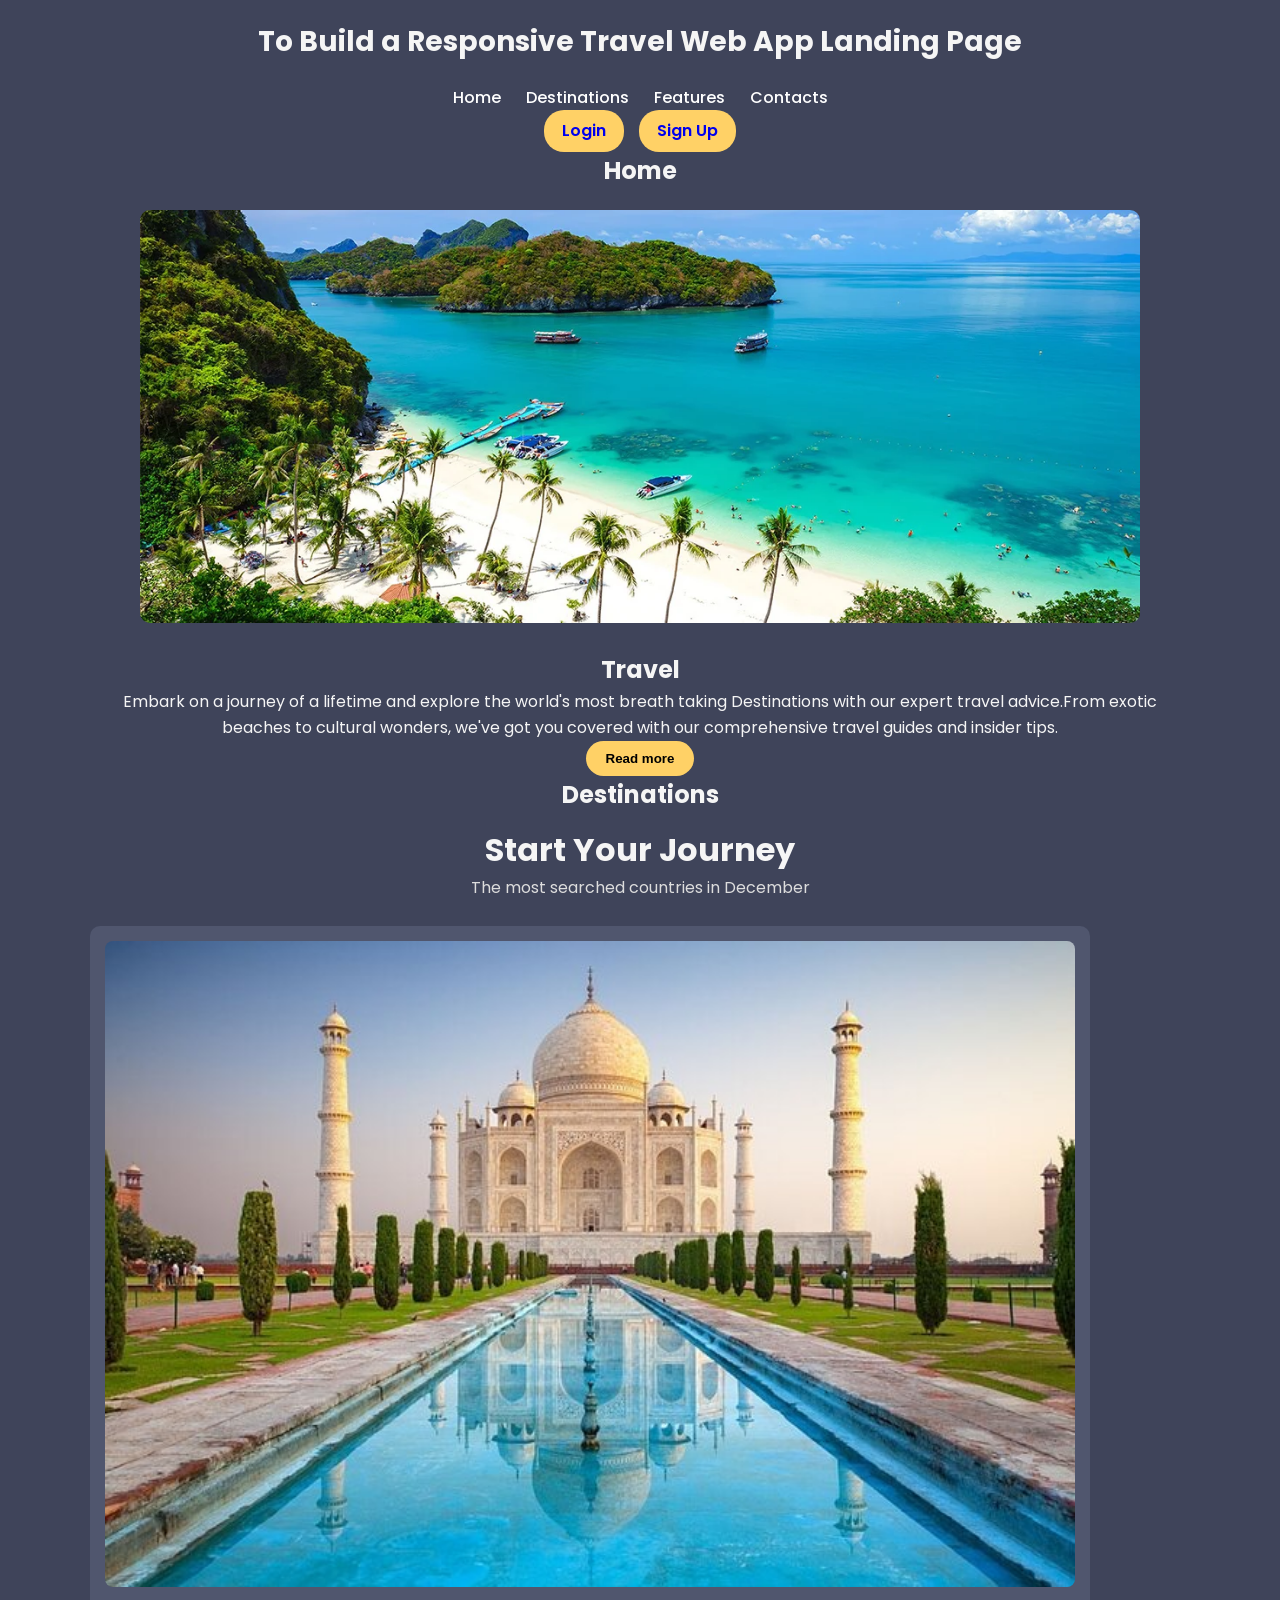
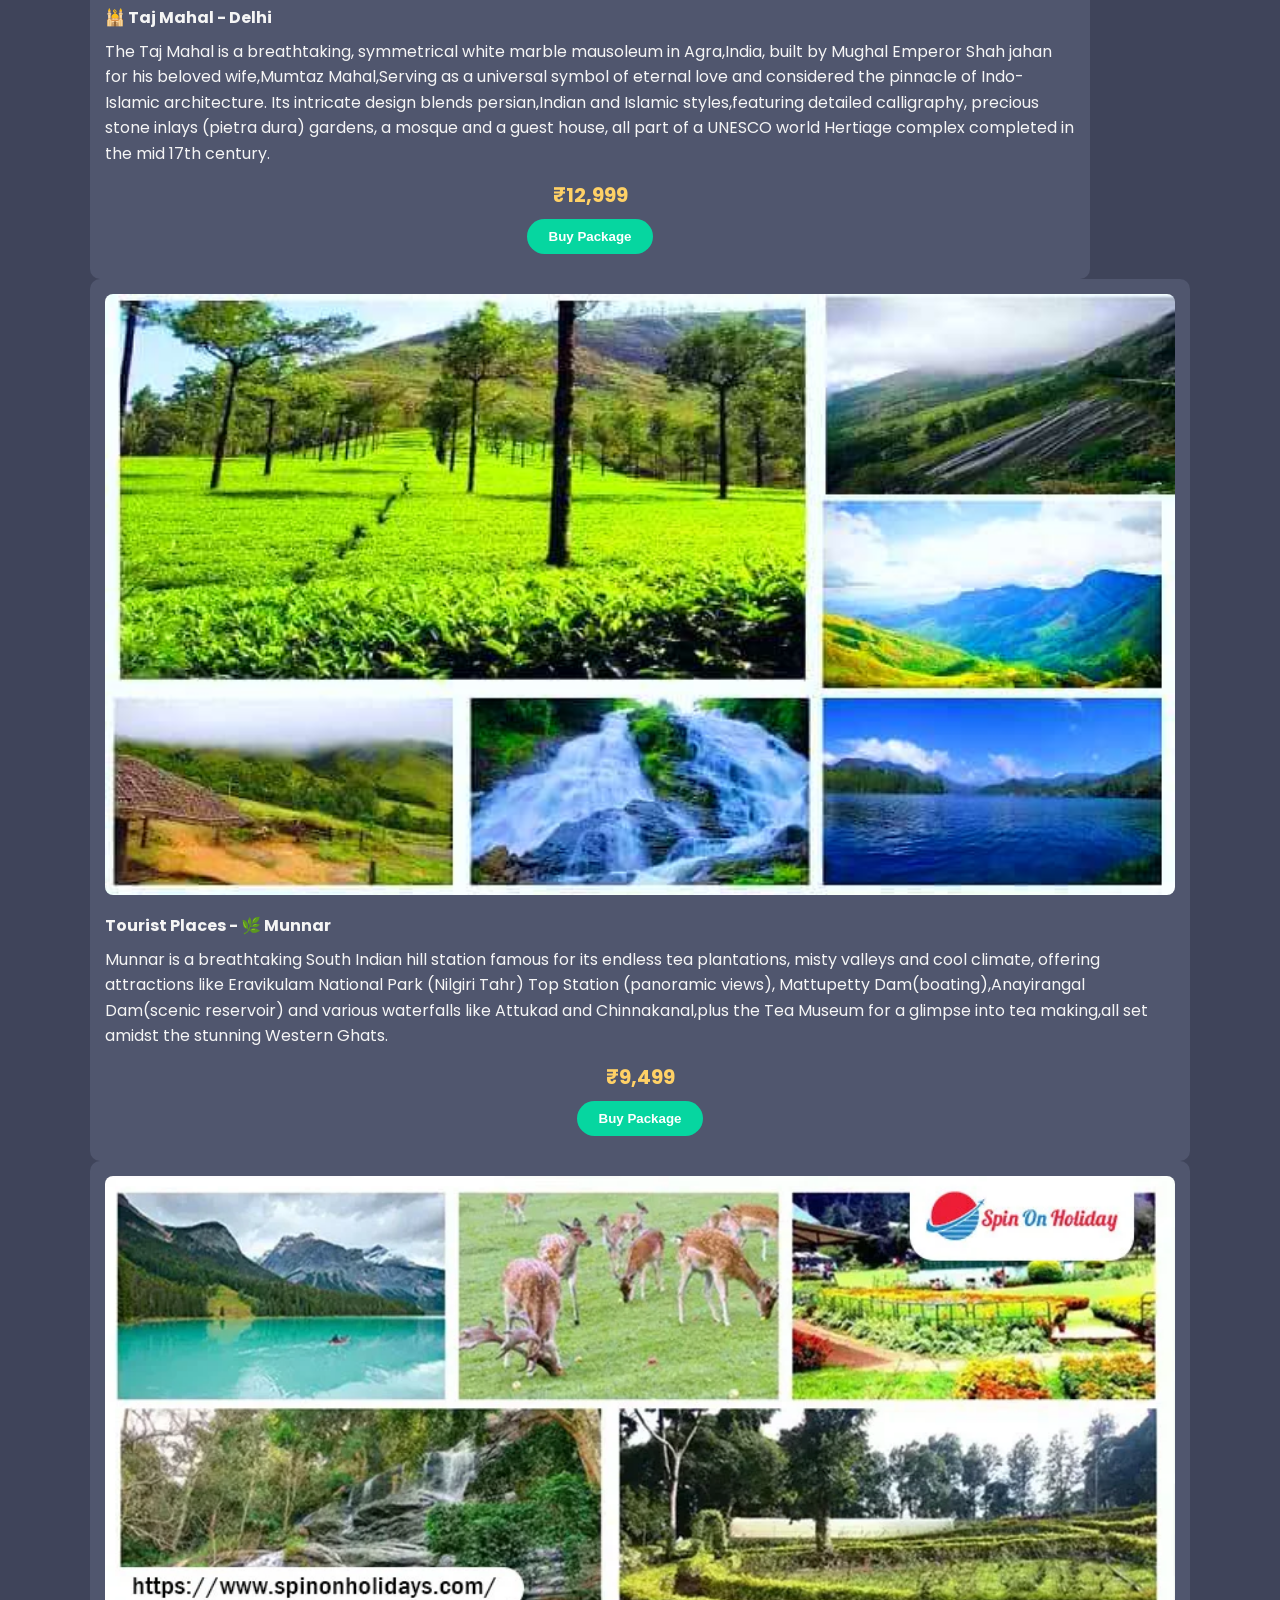
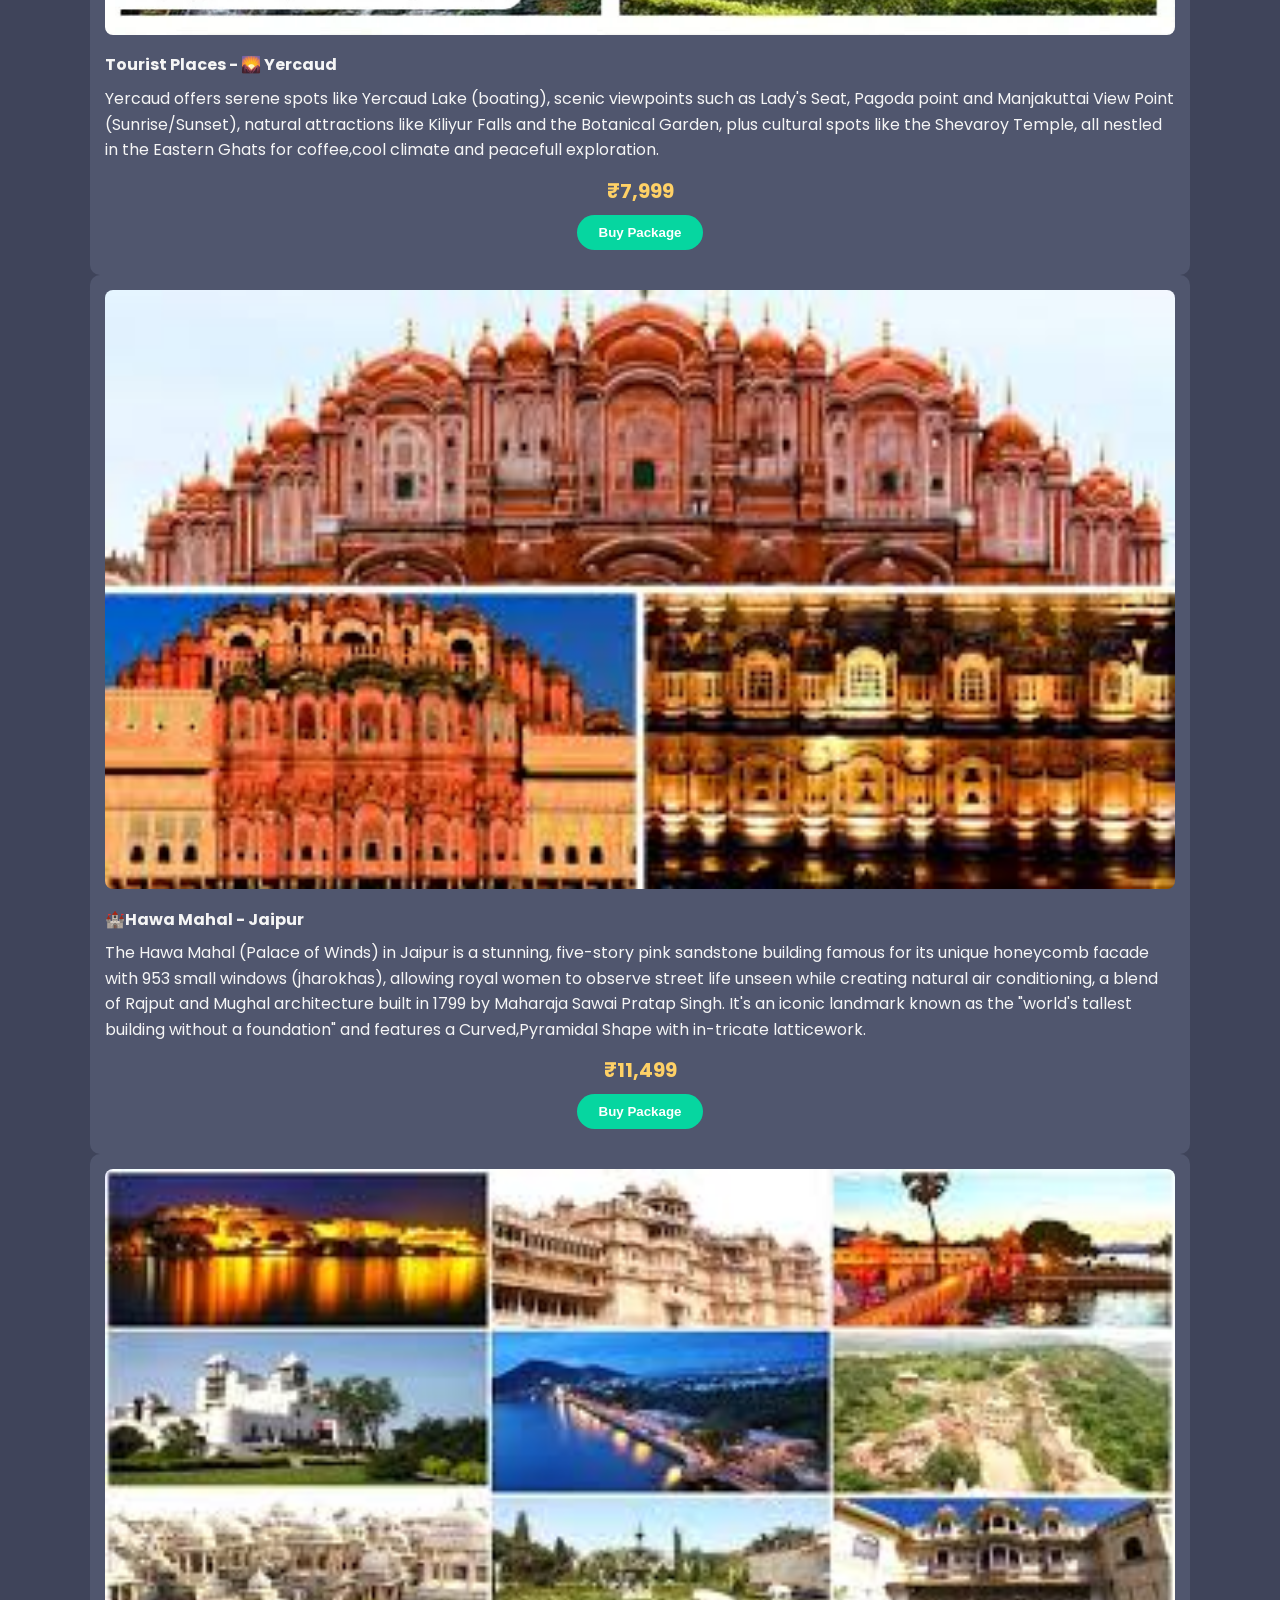
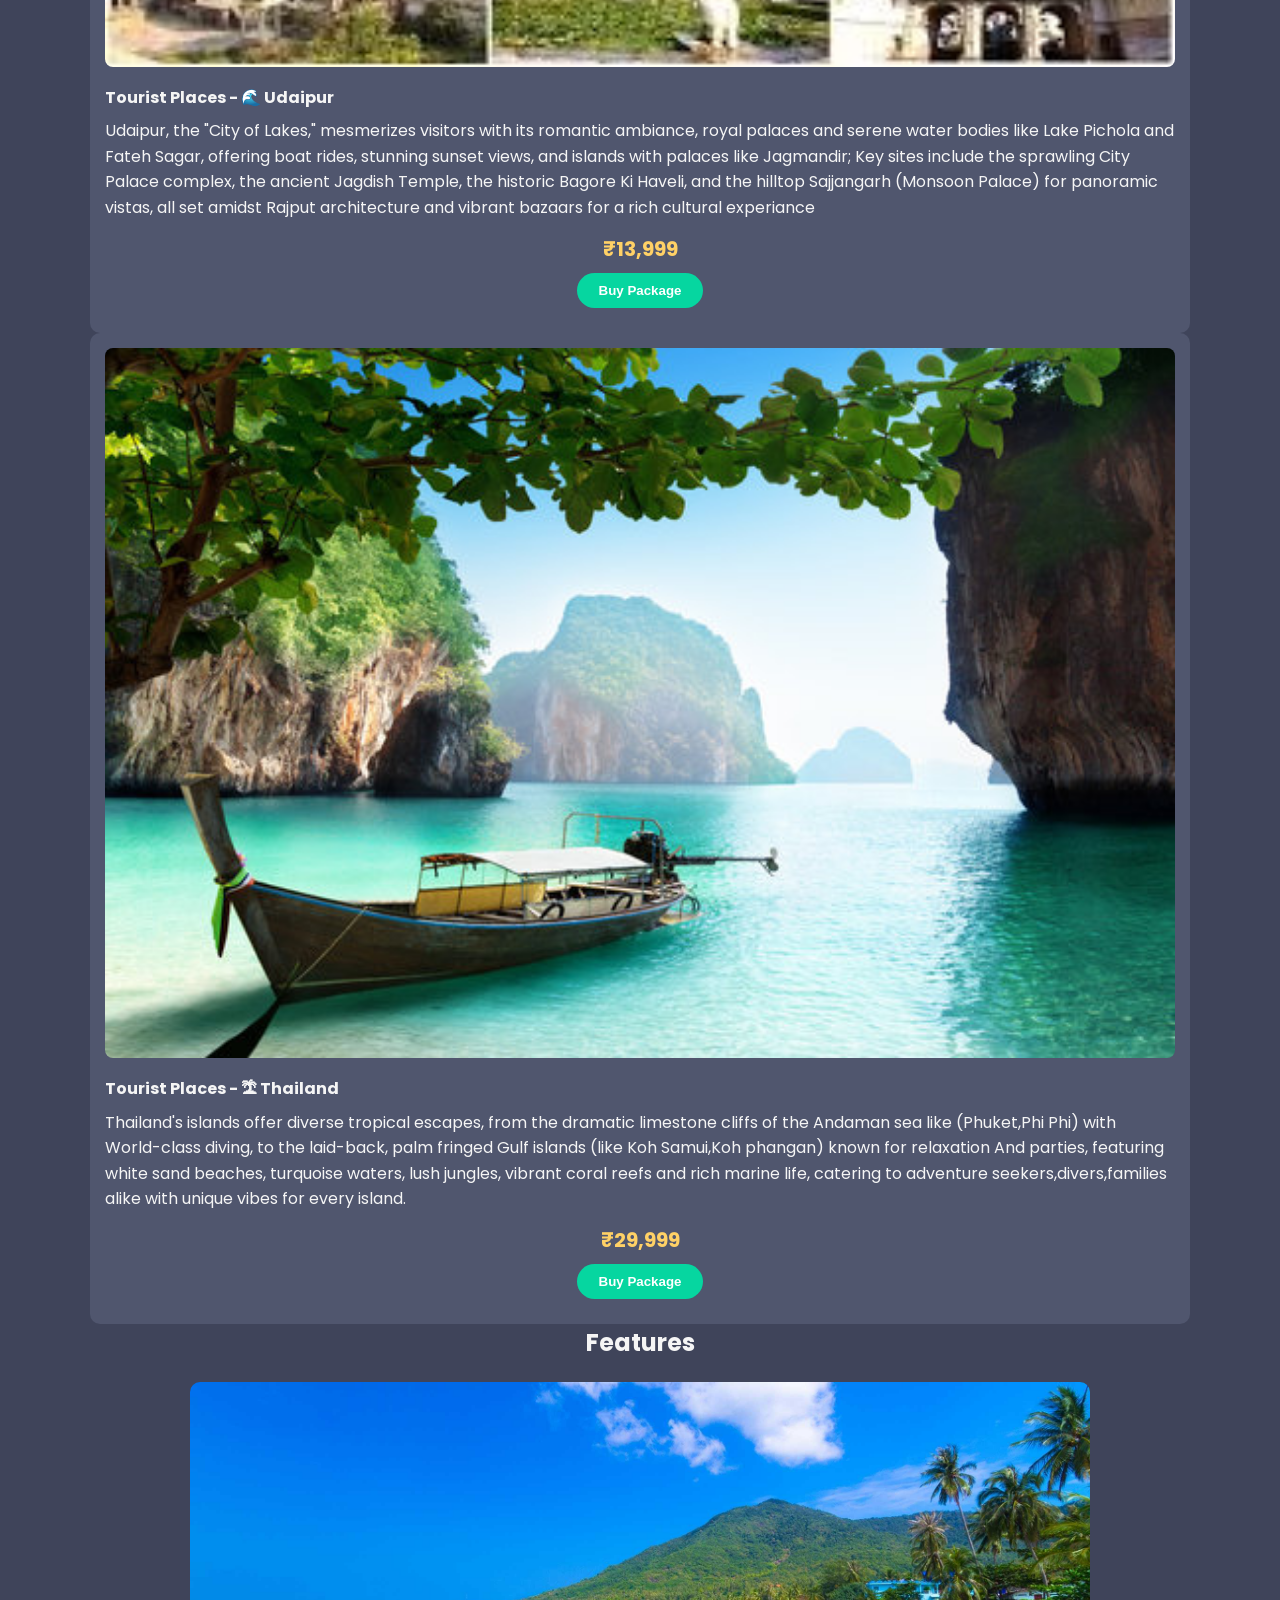
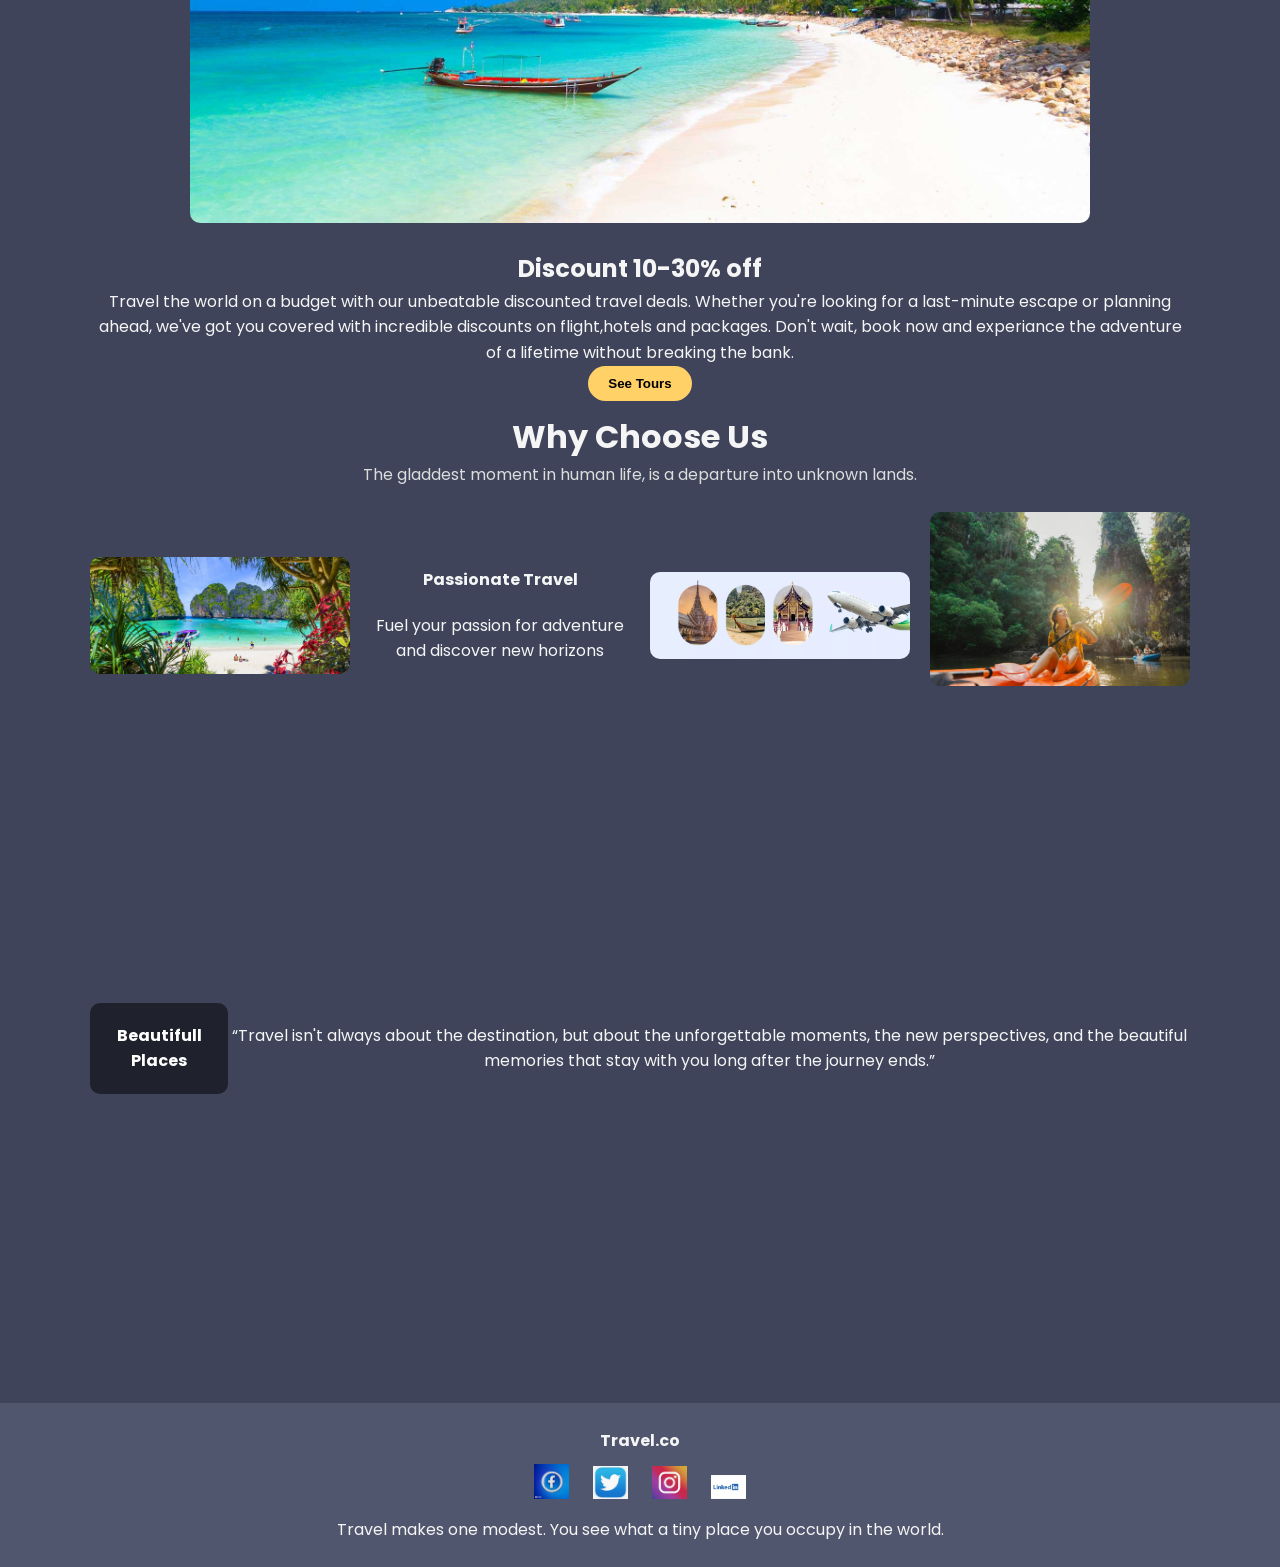
<file: index.html>
<!DOCTYPE html>
<html lang="en">

<head>
    <meta charset="UTF-8">
    <meta name="viewport" content="width=device-width, initial-scale=1.0">
    <meta name="description" content="assignment">
    <title>Assignment</title>
    <link rel="Stylesheet" href="Style.css">
    
</head>
 
<body>

    <header>

        <h1>To Build a Responsive Travel Web App Landing Page</h1>
        <div class="wrapper">
            <nav class="navbar">
                <div class="nav-menu">
                    <ul>
                        <li><a href="#" class="link active">Home</a></li>
                        <li><a href="#" class="link">Destinations</a></li>
                        <li><a href="#" class="link">Features</a></li>
                        <li><a href="#" class="link">Contacts</a></li>
                    </ul>
                </div>
            </nav>

            <div class="button-group">
                <a href="signin.html" class="navbar-button">Login</a>
                <a href="signup.html" class="navbar-button">Sign Up</a>
            </div>

            <div class="section-container">
                <div class="header-content">
                    <h2>Home</h2>
                    <img src="images/bg1.jpg" width="800" alt="">
                    <h2>Travel</h2>
                    <p>
                        Embark on a journey of a lifetime and explore the world's most breath taking Destinations
                        with our expert travel advice.From exotic beaches to cultural wonders, we've got you covered
                        with our comprehensive travel guides and insider tips.
                    </p>
                    <button>Read more</button>
                </div>
            </div>
        </div>

    </header>

    <section class="journey-container">
        <div class="section-container">
            <h2>Destinations</h2>
            <h2 class="section-title">Start Your Journey</h2>
            <p class="section-subtitle">The most searched countries in December</p>
            <div class="journey-grid">
                <div class="country-card">
                    <img src="images/country1.jpg" width="800" alt="country">
                    <div class="country-name">
                        <span>🕌 Taj Mahal - Delhi</span>
                        <p>
                            The Taj Mahal is a breathtaking, symmetrical white marble mausoleum in Agra,India,
                            built by Mughal Emperor Shah jahan for his beloved wife,Mumtaz Mahal,Serving as
                            a universal symbol of eternal love and considered the pinnacle of Indo-Islamic
                            architecture. Its intricate design blends persian,Indian and Islamic styles,featuring
                            detailed calligraphy, precious stone inlays (pietra dura) gardens, a mosque and a
                            guest house, all part of a UNESCO world Hertiage complex completed in the mid 17th
                            century.
                        </p>

                        <div class="tour-price">
                            <span class="price">₹12,999</span>
                            <button class="buy-btn" onclick="buyTour('Taj Mahal Tour')">Buy Package</button>
                        </div>

                    </div>
                </div>
            </div>

            <div class="country-card">
                <img src="images/Country2.jpg" width="800" alt="country">
                <div class="country-name">
                    <span>Tourist Places - 🌿 Munnar</span>
                    <p>
                        Munnar is a breathtaking South Indian hill station famous for its endless tea plantations,
                        misty valleys and cool climate, offering attractions like Eravikulam National Park (Nilgiri
                        Tahr)
                        Top Station (panoramic views), Mattupetty Dam(boating),Anayirangal Dam(scenic reservoir)
                        and various waterfalls like Attukad and Chinnakanal,plus the Tea Museum for a glimpse
                        into tea making,all set amidst the stunning Western Ghats.
                    </p>

                    <div class="tour-price">
                        <span class="price">₹9,499</span>
                        <button class="buy-btn" onclick="buyTour('Munnar Tour')">Buy Package</button>
                    </div>

                </div>
            </div>

            <div class="country-card">
                <img src="images/Country3.jpg" alt="country">
                <div class="country-name">
                    <span>Tourist Places - 🌄 Yercaud</span>
                    <p>
                        Yercaud offers serene spots like Yercaud Lake (boating), scenic viewpoints such as
                        Lady's Seat, Pagoda point and Manjakuttai View Point (Sunrise/Sunset), natural
                        attractions like Kiliyur Falls and the Botanical Garden, plus cultural spots like
                        the Shevaroy Temple, all nestled in the Eastern Ghats for coffee,cool climate and
                        peacefull exploration.
                    </p>

                    <div class="tour-price">
                        <span class="price">₹7,999</span>
                        <button class="buy-btn" onclick="buyTour('Yercaud Tour')">Buy Package</button>
                    </div>

                </div>
            </div>

            <div class="country-card">
                <img src="images/Country4.jpg" width="800" alt="country">
                <div class="country-name">
                    <span>🏰Hawa Mahal - Jaipur</span>
                    <p>
                        The Hawa Mahal (Palace of Winds) in Jaipur is a stunning, five-story pink sandstone
                        building famous for its unique honeycomb facade with 953 small windows (jharokhas),
                        allowing royal women to observe street life unseen while creating natural air
                        conditioning, a blend of Rajput and Mughal architecture built in 1799 by Maharaja
                        Sawai Pratap Singh. It's an iconic landmark known as the "world's tallest building
                        without a foundation" and features a Curved,Pyramidal Shape with in-tricate latticework.
                    </p>

                    <div class="tour-price">
                         <span class="price">₹11,499</span>
                    <button class="buy-btn" onclick="buyTour('Jaipur Hawa Mahal Tour')">Buy Package</button>
                    </div>

                </div>
            </div>

            <div class="country-card">
                <img src="images/Country5.jpg" width="800" alt="country">
                <div class="country-name">
                    <span>Tourist Places - 🌊 Udaipur</span>
                    <p>
                        Udaipur, the "City of Lakes," mesmerizes visitors with its romantic ambiance,
                        royal palaces and serene water bodies like Lake Pichola and Fateh Sagar, offering
                        boat rides, stunning sunset views, and islands with palaces like Jagmandir; Key sites
                        include the sprawling City Palace complex, the ancient Jagdish Temple, the historic
                        Bagore Ki Haveli, and the hilltop Sajjangarh (Monsoon Palace) for panoramic vistas,
                        all set amidst Rajput architecture and vibrant bazaars for a rich cultural experiance
                    </p>

                    <div class="tour-price">
                        <span class="price">₹13,999</span>
                        <button class="buy-btn" onclick="buyTour('Udaipur Tour')">Buy Package</button>
                    </div>

                </div>
            </div>

            <div class="country-card">
                <img src="images/Country6.jpg" width="800" alt="country">
                <div class="country-name">
                    <span>Tourist Places - 🏝 Thailand</span>
                    <p>
                        Thailand's islands offer diverse tropical escapes, from the dramatic limestone cliffs
                        of the Andaman sea like (Phuket,Phi Phi) with World-class diving, to the laid-back, palm
                        fringed Gulf islands (like Koh Samui,Koh phangan) known for relaxation And
                        parties, featuring white sand beaches, turquoise waters, lush jungles, vibrant coral
                        reefs and rich marine life, catering to adventure seekers,divers,families alike
                        with unique vibes for every island.
                    </p>

                    <div class="tour-price">
                        <span class="price">₹29,999</span>
                        <button class="buy-btn" onclick="buyTour('Thailand Tour')">Buy Package</button>
                    </div>

                </div>
            </div>
        </div>
    </section>

    <section class="banner-container">
        <div class="section-container">
            <div class="banner-content">
                <h2>Features</h2>
                <img src="images/bg2.jpg" width="800" alt="image">
                <h2>Discount 10-30% off</h2>
                <p>
                    Travel the world on a budget with our unbeatable discounted travel deals.
                    Whether you're looking for a last-minute escape or planning ahead, we've got you covered
                    with incredible discounts on flight,hotels and packages. Don't wait, book now and experiance
                    the adventure of a lifetime without breaking the bank.
                </p>
                <button>See Tours</button>
            </div>
        </div>
    </section>

    <section class="display-container">
        <div class="section-container">
            <h2 class="section-title">Why Choose Us</h2>
            <p class="section-subtitle">
                The gladdest moment in human life, is a departure into unknown lands.
            </p>

            <div class="display-card">
                <div class="display-card grid-1">
                    <img src="images/grid1.jpg" width="800" alt="image">
                </div>

                <div class="display-card">
                    <h4>Passionate Travel</h4>
                    <p>Fuel your passion for adventure and discover new horizons</p>
                </div>

                <div class="display-card">
                    <img src="images/grid2.jpg" width="800" alt="image">
                </div>

                <div class="quote-overlay">
                    <img src="images/grid3.jpg" width="800" alt="image">
                </div>

            </div>
        </div>
    </section>

        <div class="section-container">
            <div class="quote-section">
                
                    <h4 class="quote-text-box">Beautifull Places</h4>

                    <p>“Travel isn't always about the destination, but about the unforgettable moments,
                    the new perspectives, and the beautiful memories that stay with you long after the journey ends.”</p>
                    </div>
                </div>
                
                <footer>
                    <div class="section-container">

                        <h4>Travel.co</h4>

                        <div class="social-icons">
                            <img src="images/facebook.jpg" alt="">

                            <img src="images/twitter.jpg" alt="">

                            <img src="images/instagram.jpg" alt="">

                            <img src="images/linkedin.jpg" alt="">

                        </div>

                        <p>
                            Travel makes one modest. You see what a tiny place you occupy in the world.
                        </p>
                    </div>
                </footer>

                    </footer>
<script src="script.js"></script>
</body>
</html>
</file>
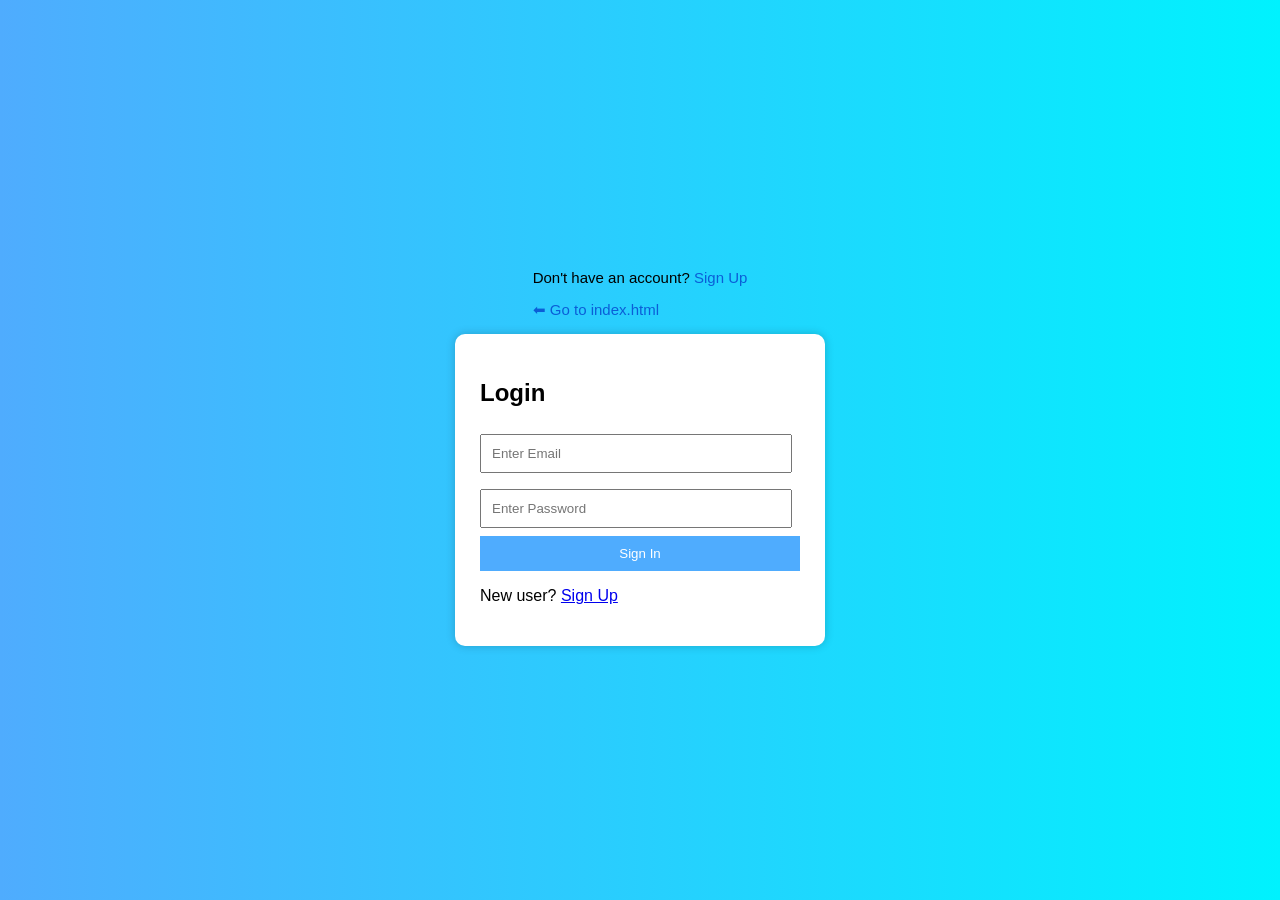
<file: Signin.html>
<!DOCTYPE html>
<html lang="en">
<head>
    <meta charset="UTF-8">
    <meta name="viewport" content="width=device-width, initial-scale=1.0">
    <meta name="description" content="responsive page and validations">
    <title>Sign In</title>
    <link rel="stylesheet" href="style.css">
</head>

<body>

    <div class="extra-links">
    <p>Don't have an account? <a href="signup.html">Sign Up</a></p>
    <a href="index.html">⬅ Go to index.html</a>
    </div>

    <div class="form-container">
        <h2>Login</h2>
        <form id="signinForm">
            <input type="email" id="loginEmail" placeholder="Enter Email" autocomplete="new-email">
            <input type="password" id="loginPassword" placeholder="Enter Password" autocomplete="new-password">
            <button type="submit">Sign In</button>
            <p>New user? <a href="Signup.html">Sign Up</a></p>
            </form>
            </div>
            <script src="script.js"></script>
</body>

</html>
</file>
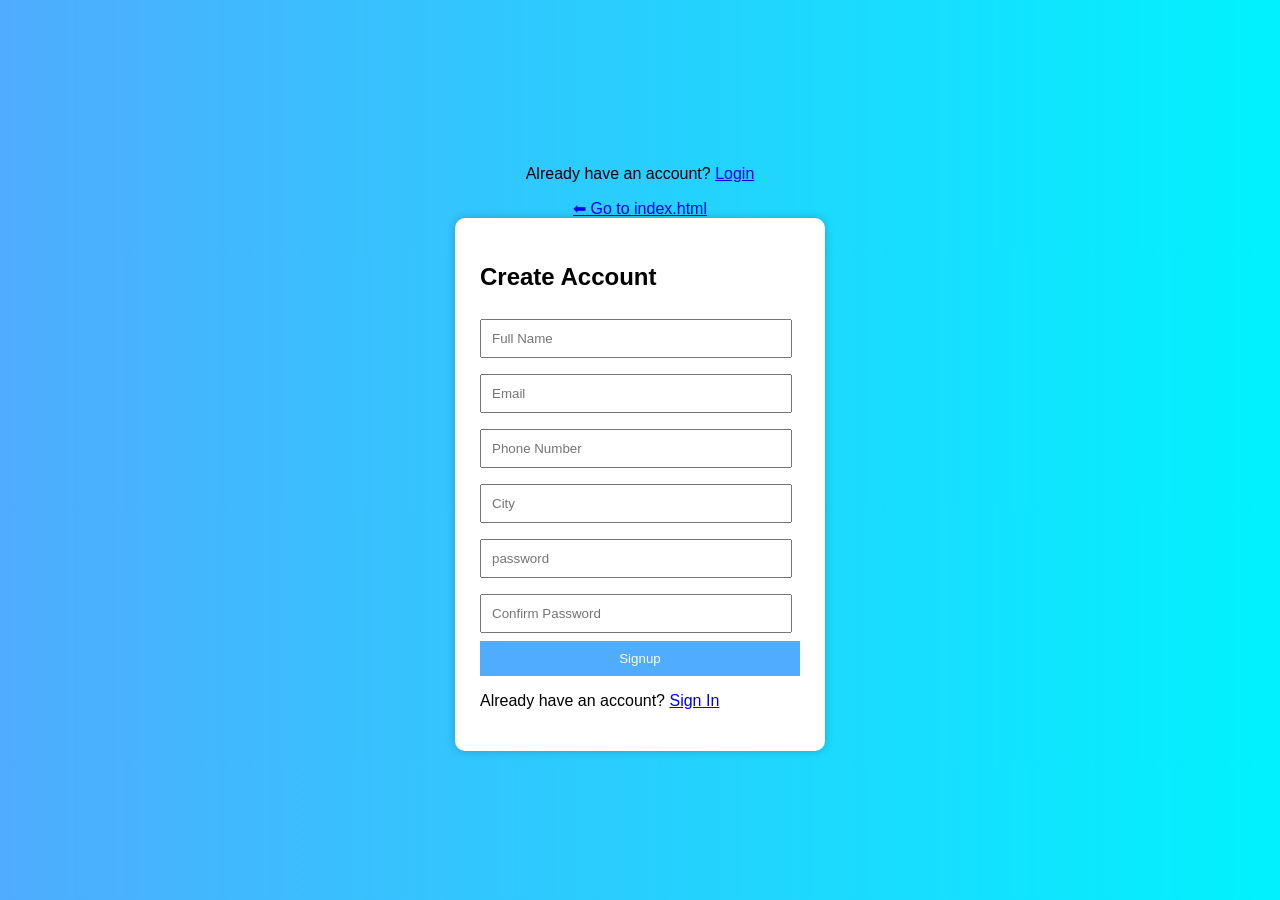
<file: Signup.html>
<!DOCTYPE html>
<html lang="en">
<head>
    <meta charset="UTF-8">
    <meta name="viewport" content="width=device-width, initial-scale=1.0">
    <meta name="description" content="responsive page and validations">
    <title>Sign Up</title>
    <link rel="stylesheet" href="style.css">
</head>

<body>

    <p>Already have an account? <a href="signin.html">Login</a></p>
    <a href="index.html">⬅ Go to index.html</a>

    <div class="form-container">
        <h2>Create Account</h2>
        <form id="signupForm">
            <input type="text" id="name" placeholder="Full Name">
            <input type="text" id="email" placeholder="Email">
            <input type="text" id="phone" placeholder="Phone Number">
            <input type="text" id="city" placeholder="City">

            <div class="password-box">
                <input type="password" id="password" placeholder="password">
                <span onclick="togglePassword('password')"></span>
            </div>

            <input type="password" id="confirmPassword" placeholder="Confirm Password">
            <button type="submit">Signup</button>
            <p>Already have an account? <a href="Signin.html">Sign In</a></p>
        </form>
    </div>
    <script src="script.js"></script>
</body>

</html>
</file>
<file: Style.css>
@import url('https://fonts.googleapis.com/css2?family=Poppins:wght@300;400;600&display=swap');

* {
  margin: 0;
  padding: 0;
  box-sizing: border-box;
}

body {
  font-family: 'Poppins', sans-serif;
  background: #3f445a;   /* Medium dark (not black) */
  color: #f5f5f5;
  line-height: 1.6;
}

/* COMMON CONTAINER (THIS FIXES LEFT ALIGNMENT) */
.section-container {
  width: 100%;
  max-width: 1100px;
  margin: 0 auto; /* centers section */
  text-align: center;
}

/* HEADER */
header h1 {
  text-align: center;
  padding: 20px;
  font-size: 28px;
}

/* NAV MENU LAYOUT */
.nav-menu {
  display: flex;
  flex-direction: column; /* Menu on top, buttons below */
  align-items: center; /* Center everything */
  gap: 10px;
}

/* MENU LINKS ROW */
.nav-menu ul {
  list-style: none;
  display: flex;
  gap: 25px;
  justify-content: center;
  padding: 0;
  margin: 0;
}

/* BUTTON WRAPPER */
.button-group {
  display: flex;
  gap: 15px; /* Space between Login & Sign Up */
  justify-content: center;
}

/* BUTTON STYLE */
.navbar-button {
  padding: 8px 18px;
  border: none;
  border-radius: 20px;
  background: #ffd166;
  font-weight: 600;
  cursor: pointer;
  text-decoration: none;
  transition: background 0.3s ease, transform 0.2s ease;
}

.navbar-button:hover {
  background: #ffb703;
  transform: scale(1.05);
}

.link {
  text-decoration: none;
  color: white;
  font-weight: 500;
}

.link:hover {
  color: #ffd166;
}

/* ALL SECTION BUTTONS */
button {
  padding: 10px 20px;
  border-radius: 25px;
  border: none;
  background: #ffd166;
  font-weight: bold;
  cursor: pointer;
  transition: background 0.3s ease, transform 0.2s ease, box-shadow 0.2s ease;
}

button:hover {
  background: #ffb703;   /* Changes color on hover */
  transform: scale(1.05);
  box-shadow: 0 4px 10px rgba(0,0,0,0.3);
}

/* HERO SECTION */
.header-content img {
  width: 100%;
  max-width: 1000px;
  border-radius: 10px;
  margin: 20px 0;
}

.header-content button {
  padding: 10px 20px;
  border-radius: 25px;
  border: none;
  background: #ffd166;
  font-weight: bold;
  cursor: pointer;
}

/* SECTION TITLES */
.section-title {
  font-size: 26px;
  margin-top: 10px;
}

.section-subtitle {
  color: #ddd;
  margin-bottom: 25px;
}

/* DESTINATION CARDS */
.journey-grid {
  display: grid;
  gap: 25px;
  margin-top: 20px;
  width: 100%;
  max-width: 1000px;
  justify-content: center; /* This will center cards */
}

.country-card {
  background: #50566e;
  border-radius: 10px;
  padding: 15px;
  text-align: left;
}

.country-card img {
  width: 100%;
  border-radius: 8px;
  margin-bottom: 10px;
}

.country-name span {
  font-weight: bold;
  display: block;
  margin-bottom: 8px;
}

/* PRICE SECTION */
.tour-price {
  text-align: center;
  margin-top: 12px;
}

.price {
  font-size: 20px;
  font-weight: bold;
  color: #ffd166;
  display: block;
  margin-bottom: 10px;
}

/* BUY PACKAGE BUTTON */
.buy-btn {
  display: block;
  margin: 0 auto 10px auto;   /* centers button */
  padding: 10px 22px;
  border: none;
  border-radius: 25px;
  background: #06d6a0;
  color: white;
  font-weight: 600;
  cursor: pointer;
  transition: background 0.3s ease, transform 0.2s ease, box-shadow 0.2s ease;
}

.buy-btn:hover {
  background: #04b383;
  transform: scale(1.07);
  box-shadow: 0 5px 12px rgba(0,0,0,0.3);
}

/* BANNER */
.banner-content img {
  width: 100%;
  max-width: 900px;
  border-radius: 10px;
  margin: 20px 0;
}

.banner-content button {
  padding: 10px 20px;
  border-radius: 25px;
  border: none;
  background: #ffd166;
  font-weight: bold;
  cursor: pointer;
}

/* WHY CHOOSE US GRID */
.display-container .display-card {
  display: grid;
  grid-template-columns: repeat(auto-fit, minmax(220px, 1fr));
  gap: 20px;
  margin-top: 25px;
  align-items: center;
}

.display-card img {
  width: 100%;
  border-radius: 10px;
}

/* quote container */
.quote-section {
  position: relative;
  height: 70vh; 
  background-image: url('https://images.unsplash.com/photo-1507525428034-b723cf961d3e');
  background-size: cover; /* Makes image fill */
  background-position: center; /* Keeps subject centered */
  background-repeat: no-repeat;
  display: flex;
  align-items: center;
  justify-content: center;
  width: 100%; 
  border-radius: 10px;
  margin: 40px 0;
}

/* TEXT ON TOP */
.quote-text-box {
  position: relative;
  z-index: 2;
  text-align: center;
  color: white;
  max-width: 900px;
  padding: 20px;
  border-radius: 10px;
  background: rgba(0, 0, 0, 0.5); /* Semi-transparent background for readability */
}

.quote-text-box:hover {
  background: rgba(0, 0, 0, 0.7); /* Darker on hover */
}

.quote-text-box h4 {
  font-size: 35px;
  line-height: 1.6;
}

/* FOOTER */
footer {
  margin-top: 40px;
  padding: 25px 0;
  background: #50566e;
  text-align: center;
}

.social-icons img {
  width: 35px;
  margin: 10px;
  transition: transform 0.3s;
}

.social-icons img:hover {
  transform: scale(1.2);
}

/* TABLET VIEW (769px – 1024px) */
@media (min-width: 769px) and (max-width: 1024px) {

  /* Navbar */
  .nav-menu {
    flex-direction: row;
    justify-content: space-between;
    padding: 0 40px;
  }

  .nav-menu ul {
    gap: 30px;
  }

  /* Hero Section */
  .header-content img {
    max-width: 700px;
  }

  /* Journey Cards */
  .journey-grid {
    grid-template-columns: repeat(3, 300px);
    justify-content: center;
  }

  /* Display Cards */
  .display-container .display-card {
    grid-template-columns: repeat(2, 1fr);
  }

  /* Quote Section */
  .quote-text-box h4 {
    font-size: 28px;
  }

  /* Footer */
  .social-icons img {
    width: 30px;
  }
}

/* LAPTOP / DESKTOP (1025px) */
@media (min-width: 1025px) {

  .journey-grid img{
    max-width: 1000px;
  }

  /* Navbar */
  .nav-menu {
    flex-direction: row;
    justify-content: center;
    padding: 0 80px;
  }

  /* Hero Image */
  .header-content img {
    max-width: 1000px;
  }

  /* Quote Section */
  .quote-text-box h4 {
    font-size: 35px;
  }

  /* Section Titles */
  .section-title {
    font-size: 32px;
  }

}
</file>
<file: style.css>
/* Extra links */
.extra-links{
  margin-bottom:15px; /* space between links and box */
  font-size:15px;
}


.extra-links a {
  color: #0b5ed7; /* Link color */
  text-decoration: none;
  font-weight: 500;
}

.extra-links a:hover {
  text-decoration: underline;
}

body {
  font-family: Arial;
  background: linear-gradient(to right, #4facfe, #00f2fe);
  display: flex;
  justify-content: center;
  align-items: center;
  height: 100vh;
  flex-direction: column;
  margin: 0;
}

.form-container {
  background: white;
  padding: 25px;
  border-radius: 10px;
  width: 320px;
  box-shadow: 0 0 10px rgba(0,0,0,0.2);
}

input {
  width: 90%;
  padding: 10px;
  margin: 8px 0;
}

button {
  width: 100%;
  padding: 10px;
  background: #4facfe;
  color: white;
  border: none;
}

@media (max-width: 600px) {
  .form-container {
    width: 90%;
  }
}
</file>
